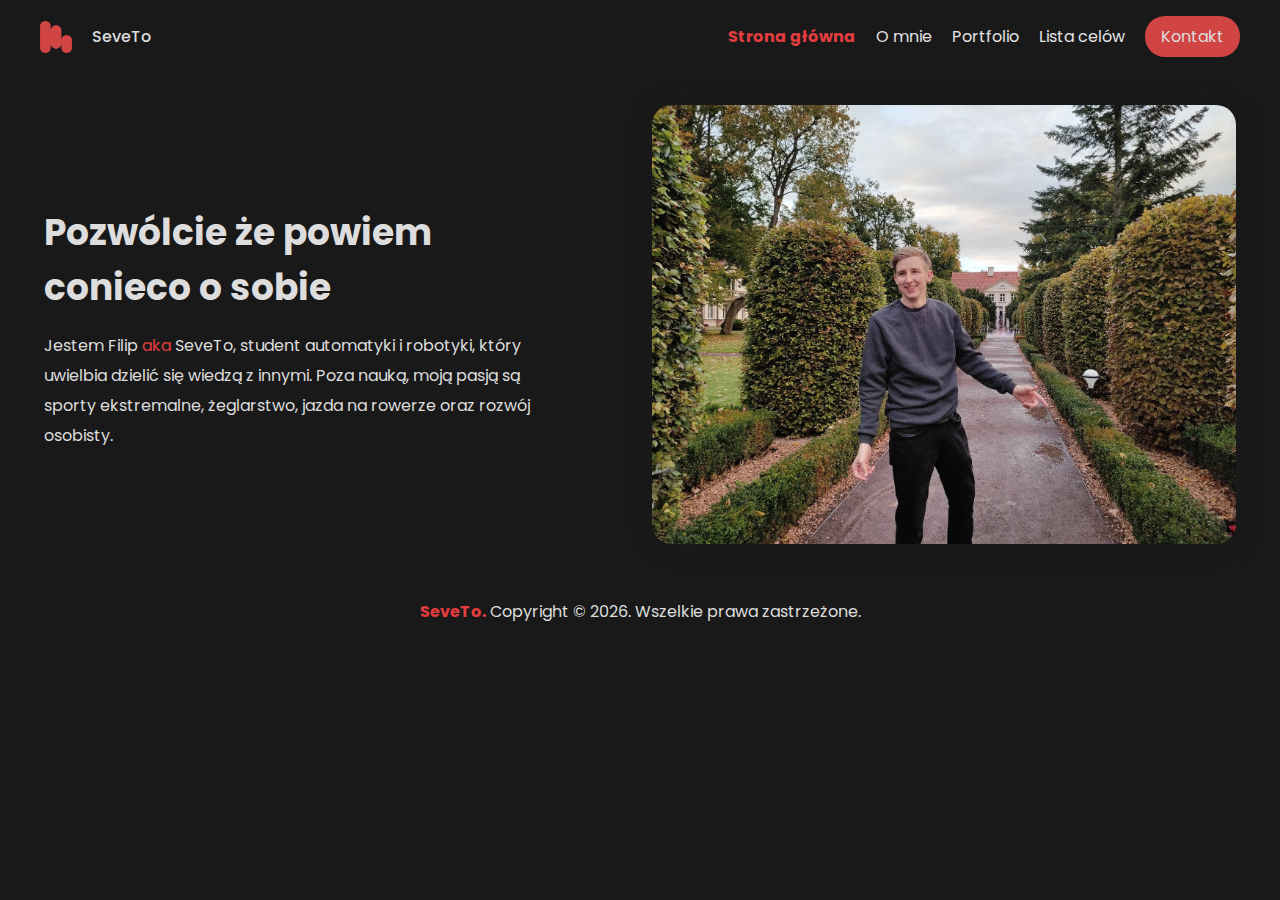
<file: index.html>
<!DOCTYPE html>
<html lang="en">
  <head>
    <meta charset="UTF-8" />
    <meta name="viewport" content="width=device-width, initial-scale=1.0" />
    <title>Portfolio</title>
    <link rel="stylesheet" href="style.css" />
  </head>
  <body>
    <header>
      <div class="logo">
        <img src="./assets/logo.png" alt="SeveTo Logos" />
        <span>SeveTo</span>
      </div>
      <nav>
        <ul>
          <li><a class="active" href="index.html">Strona główna</a></li>
          <li><a href="omnie.html">O mnie</a></li>
          <li><a href="portfolio.html">Portfolio</a></li>
          <li><a href="listacelow.html">Lista celów</a></li>
          <li><a class="CTA" href="kontakt.html">Kontakt</a></li>
        </ul>
      </nav>
    </header>
    <main class="main">
      <section class="discription_container">
        <h1>Pozwólcie że powiem conieco o sobie</h1>
        <p>
          Jestem Filip <span class="aka">aka </span> SeveTo, student automatyki
          i robotyki, który uwielbia dzielić się wiedzą z innymi. Poza nauką,
          moją pasją są sporty ekstremalne, żeglarstwo, jazda na rowerze oraz
          rozwój osobisty.
        </p>
      </section>

      <section class="about__img">
        <img src="./assets/hero.jpg" alt="Ja w Parku Olwiskim" />
      </section>
    </main>
    <footer>
      <p>
        <span class="mark">SeveTo.</span>
        Copyright &copy; <span id="year"></span>. Wszelkie prawa zastrzeżone.
      </p>
    </footer>

    <script src="getyear.js"></script>
  </body>
</html>
</file>
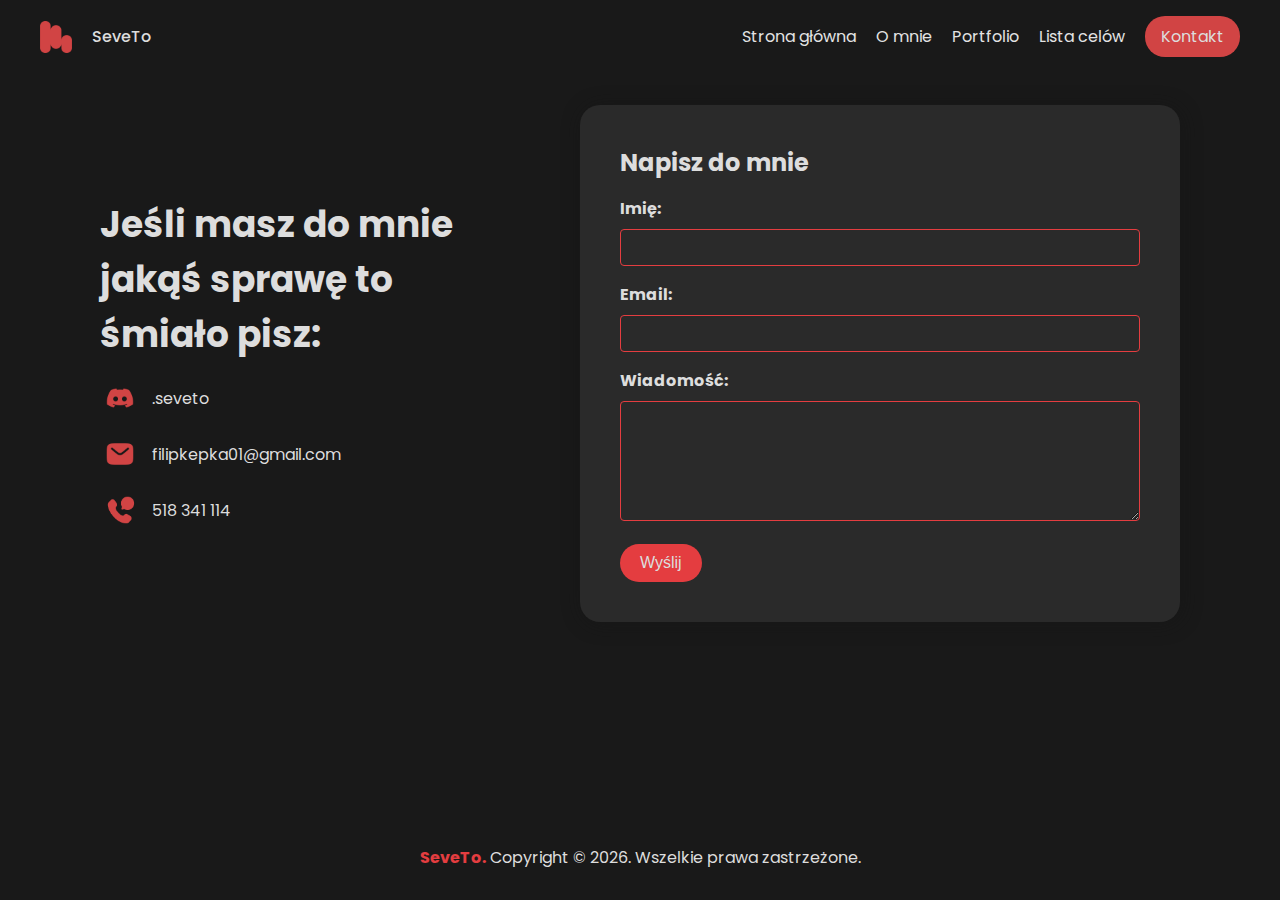
<file: kontakt.html>
<!DOCTYPE html>
<html lang="en">
  <head>
    <meta charset="UTF-8" />
    <meta name="viewport" content="width=device-width, initial-scale=1.0" />
    <title>Portfolio</title>
    <link rel="stylesheet" href="style.css" />
  </head>
  <body>
    <header>
      <div class="logo">
        <img src="./assets/logo.png" alt="SeveTo Logos" />
        <span>SeveTo</span>
      </div>
      <nav>
        <ul>
          <li><a href="index.html">Strona główna</a></li>
          <li><a href="omnie.html">O mnie</a></li>
          <li><a href="portfolio.html">Portfolio</a></li>
          <li><a href="listacelow.html">Lista celów</a></li>
          <li><a class="CTA" href="kontakt.html">Kontakt</a></li>
        </ul>
      </nav>
    </header>
    <main class="main_contact">
      <section class="discription_container">
        <h1>Jeśli masz do mnie jakąś sprawę to śmiało pisz:</h1>
        <ul class="contact">
          <li><img src="./assets/discord.png" alt="discord" />.seveto</li>
          <li>
            <img src="./assets/email.png" alt="discord" />filipkepka01@gmail.com
          </li>
          <li><img src="./assets/call.png" alt="discord" />518 341 114</li>
        </ul>
      </section>

      <section class="form_container">
        <h2>Napisz do mnie</h2>
        <form action="#" method="post">
          <div>
            <label for="name">Imię:</label>
            <input type="text" id="name" name="name" required />
          </div>

          <div>
            <label for="email">Email:</label>
            <input type="email" id="email" name="email" required />
          </div>

          <div>
            <label for="message">Wiadomość:</label>
            <textarea id="message" name="message" required></textarea>
          </div>

          <button type="submit">Wyślij</button>
        </form>
      </section>
    </main>
    <br /><br /><br /><br /><br /><br /><br />
    <footer>
      <p>
        <span class="mark">SeveTo.</span>
        Copyright &copy; <span id="year"></span>. Wszelkie prawa zastrzeżone.
      </p>
    </footer>

    <script src="getyear.js"></script>
  </body>
</html>
</file>
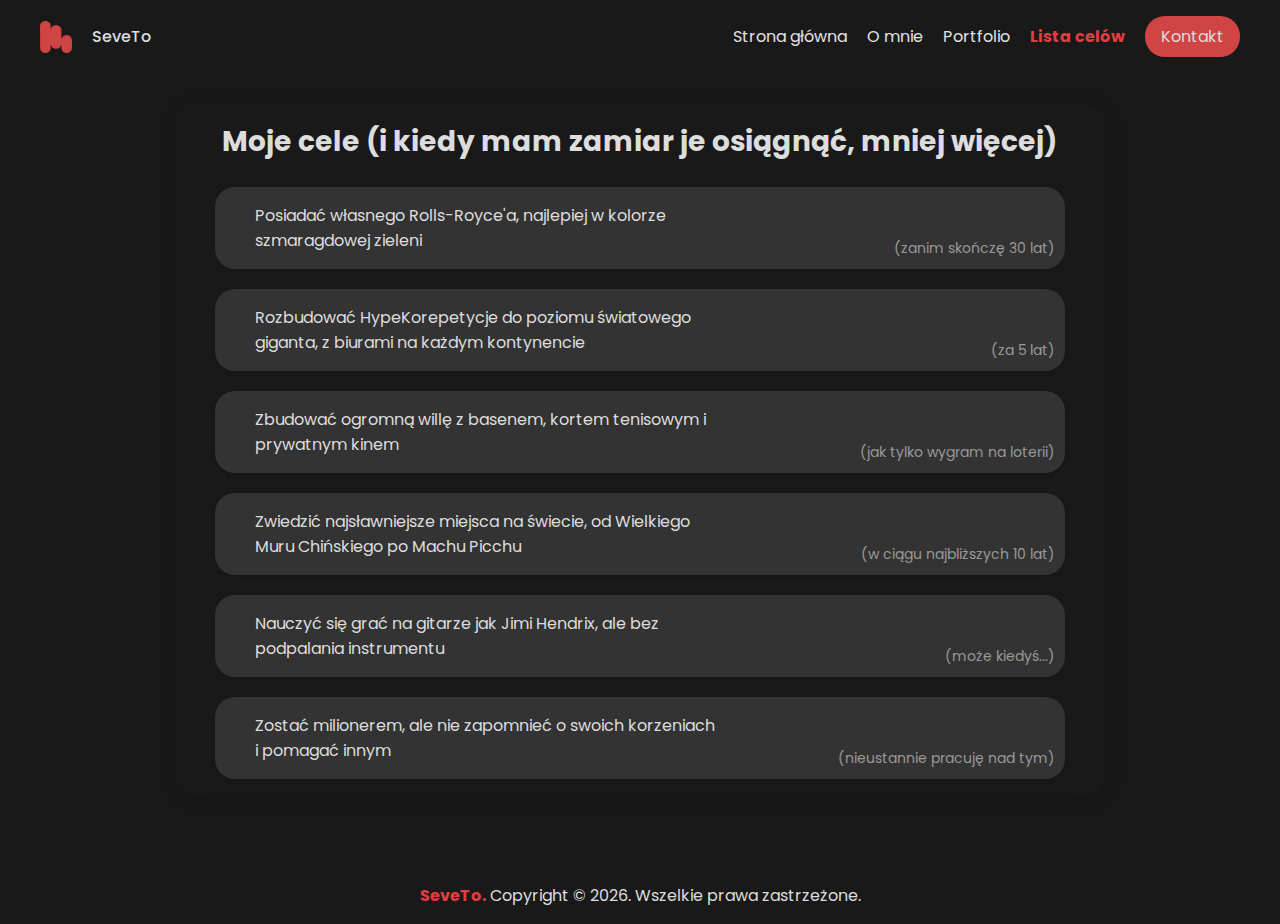
<file: listacelow.html>
<!DOCTYPE html>
<html lang="en">
  <head>
    <meta charset="UTF-8" />
    <meta name="viewport" content="width=device-width, initial-scale=1.0" />
    <title>Lista celów - SeveTo</title>
    <link rel="stylesheet" href="style.css" />
  </head>
  <body>
    <header>
      <div class="logo">
        <img src="./assets/logo.png" alt="SeveTo Logos" />
        <span>SeveTo</span>
      </div>
      <nav>
        <ul>
          <li><a href="index.html">Strona główna</a></li>
          <li><a href="omnie.html">O mnie</a></li>
          <li><a href="portfolio.html">Portfolio</a></li>
          <li><a class="active" href="listacelow.html">Lista celów</a></li>
          <li><a class="CTA" href="kontakt.html">Kontakt</a></li>
        </ul>
      </nav>
    </header>

    <main class="goals">
      <section class="goals-section">
        <h2>Moje cele (i kiedy mam zamiar je osiągnąć, mniej więcej)</h2>

        <ul class="goals-list">
          <li>
            <span class="goal">
              Posiadać własnego Rolls-Royce'a, najlepiej w kolorze szmaragdowej
              zieleni
            </span>
            <span class="goal-date">(zanim skończę 30 lat)</span>
          </li>
          <li>
            <span class="goal"
              >Rozbudować HypeKorepetycje do poziomu światowego giganta, z
              biurami na każdym kontynencie</span
            >

            <span class="goal-date">(za 5 lat)</span>
          </li>
          <li>
            <span class="goal"
              >Zbudować ogromną willę z basenem, kortem tenisowym i prywatnym
              kinem</span
            >

            <span class="goal-date">(jak tylko wygram na loterii)</span>
          </li>
          <li>
            <span class="goal"
              >Zwiedzić najsławniejsze miejsca na świecie, od Wielkiego Muru
              Chińskiego po Machu Picchu</span
            >

            <span class="goal-date">(w ciągu najbliższych 10 lat)</span>
          </li>
          <li>
            <span class="goal">
              Nauczyć się grać na gitarze jak Jimi Hendrix, ale bez podpalania
              instrumentu</span
            >
            <span class="goal-date">(może kiedyś...)</span>
          </li>
          <li>
            <span class="goal">
              Zostać milionerem, ale nie zapomnieć o swoich korzeniach i pomagać
              innym</span
            >
            <span class="goal-date">(nieustannie pracuję nad tym)</span>
          </li>
        </ul>
      </section>
    </main>

    <footer>
      <p>
        <span class="mark">SeveTo.</span>
        Copyright &copy; <span id="year"></span>. Wszelkie prawa zastrzeżone.
      </p>
    </footer>

    <script src="getyear.js"></script>
  </body>
</html>
</file>
<file: style.css>
@import url("https://fonts.googleapis.com/css2?family=Poppins:wght@100;200;300;400;500;600;700;800;900&display=swap");

:root {
  --main-color: #191919;
  --text-color: #dddddd;
  --second-color: #e43d40;
  --df-margin: 16px;
  --df-padding: 16px 40px;
  --df-radius: 20px;
  --df-border: 1px solid var(--second-color);
  --df-box-shadow: 2px 2px 20px #1515157d;
  scroll-behavior: smooth;
}

* {
  margin: 0;
  padding: 0;
  box-sizing: border-box;
}

body {
  background: var(--main-color);
  color: var(--text-color);
  min-height: 100vh;
  font-family: "Poppins", sans-serif;
}

header {
  display: flex;
  justify-content: space-between;
  align-items: center;
  padding: var(--df-padding);
  margin-bottom: var(--df-margin);
}

.logo {
  display: flex;
  align-items: center;
  gap: 20px;
  font-weight: 500;
}

.logo img {
  width: 32px;
  height: 32px;
}

ul {
  display: flex;
  padding: 0;
  list-style: none;
  gap: 20px;
  font-size: 16px;
}

ul li {
  display: flex;
  align-items: center;
}

ul li a {
  display: block;
  text-decoration: none;
  color: rgb(227, 227, 227);
}

ul li a:hover {
  color: rgb(255, 255, 255);
}

.active {
  color: #e43d40;
  font-weight: 700;
}

.CTA {
  display: block;
  background: #d14444;
  padding: 8px 16px;
  border-radius: var(--df-radius);
  color: var(--text-color);
}

.CTA:hover {
  background: var(--second-color);
}

.CTA:active {
  display: block;
  transform: scale(0.9);
  transition: transform 0.1s;
}

main {
  display: flex;
  align-items: center;
  justify-content: center;
  padding: var(--df-padding);
  gap: 80px;
}

.discription_container {
  max-width: calc(400px + 10vw);
}

.discription_container h1 {
  font-size: 36px;
  margin-bottom: 16px;
  max-width: 400px;
}

.discription_container p {
  line-height: 30px;
}

.about__img img {
  width: calc(200px + 30vw);
  border-radius: var(--df-radius);
  box-shadow: 2px 2px 20px #191919;
}

.aka {
  color: var(--second-color);
  font-size: 16px;
}

.mark {
  color: var(--second-color);
  font-weight: 700;
}

.contact {
  display: flex;
  flex-direction: column;
  gap: 16px;
}
.contact li {
  display: flex;
  gap: 12px;
  transition: gap 0.2s;
}

.contact li:hover {
  gap: 20px;
  cursor: pointer;
}

.contact li img {
  width: 40px;
}

footer {
  padding: var(--df-padding);
  text-align: center;
  margin-top: var(--df-margin);
}

/* Style dla sekcji portfolio */
.portfolio-section {
  margin-bottom: 40px;
  background-color: #2a2a2a;
  padding: 2rem;
  border-radius: var(--df-radius);
  box-shadow: var(--df-box-shadow);
  width: 100vw;
}

.portfolio-section h2 {
  margin-bottom: 16px;
}

.portfolio-grid {
  display: grid;
  grid-template-columns: repeat(
    auto-fit,
    minmax(250px, 1fr)
  ); /* Responsywny grid */
  gap: 20px;
}

.portfolio-item {
  background-color: var(--main-color); /* Ciemniejsze tło dla projektów */
  padding: 20px;
  border-radius: var(--df-radius);
  box-shadow: 0 2px 5px rgba(0, 0, 0, 0.1); /* Subtelny cień */
  transition: transform 0.3s ease; /* Płynne przejście transformacji */
}

.portfolio-item:hover {
  transform: translateY(-5px); /* Efekt uniesienia przy najechaniu */
}

.portfolio-item a {
  text-decoration: none; /* Usuń podkreślenie linku */
  color: inherit; /* Dziedziczenie koloru tekstu */
}

.portfolio-item img {
  width: 100%;
  height: 200px; /* Ustalona wysokość miniaturki */
  object-fit: cover;
  border-radius: var(--df-radius);
  margin-bottom: 10px;
}

.portfolio-item h3 {
  color: var(--text-color);
  margin-bottom: 5px;
}

.portfolio-item p {
  font-size: 14px;
}

/* Style dla sekcji hobby */

.description_container {
  max-width: 700px;
}
.hobby-section {
  display: flex;
  background-color: #2a2a2a;
  padding: var(--df-padding); /* Dodanie paddingu */
  border-radius: var(--df-radius); /* Zaokrąglone rogi */
  box-shadow: var(--df-box-shadow); /* Dodanie cienia */
  gap: 10vw;
  max-width: 1400px;
}

.hobby-section:nth-child(odd) {
  flex-direction: row-reverse;
}

.hobby-section__description {
  display: flex;
  justify-content: center;
  flex-direction: column;
}

.hobby-section h2 {
  color: var(--second-color); /* Kolor nagłówka sekcji */
  margin-bottom: 16px;
}

.hobby-section img {
  width: 500px;
  max-width: 30vw;
  object-fit: cover; /* Dopasowanie obrazka do kontenera */
  border-radius: var(--df-radius); /* Zaokrąglone rogi */
  margin-bottom: 16px;
}

/* Style dla strony "O mnie" */
.about {
  display: flex; /* Użyj Flexbox dla elastycznego układu */
  flex-direction: column; /* Układ elementów w pionie */
  gap: 40px; /* Odstęp między sekcjami */
}

/* Media query dla mniejszych ekranów */
@media (max-width: 768px) {
  .main {
    flex-direction: column; /* Układ elementów w pionie na małych ekranach */
  }

  .hobby-section img {
    max-width: 200px; /* Mniejsza wysokość obrazków na małych ekranach */
  }
}

/* Style formularza kontaktowego */
.form_container {
  display: flex;
  flex-direction: column;
  width: 100%;
  max-width: 600px; /* Maksymalna szerokość formularza */
  padding: 40px;
  box-shadow: var(--df-box-shadow); /* Dodanie cienia */
  background: #2a2a2a;
  border-radius: var(--df-radius);
}

.form_container h2 {
  font-size: 24px;
  margin-bottom: 16px;
  text-align: start;
}

.form_container label {
  display: block; /* Etykiety nad polami */
  margin-bottom: 8px;
  font-weight: bold;
}

.form_container input,
.form_container textarea {
  width: 100%; /* Pełna szerokość pól */
  padding: 10px;
  margin-bottom: 16px;
  border: var(--df-border);
  background-color: #2a2a2a;
  border-radius: 4px;
  color: var(--text-color);
}

.form_container textarea {
  min-height: 120px; /* Minimalna wysokość pola tekstowego */
  resize: vertical; /* Zezwól na zmianę rozmiaru tylko w pionie */
}

.form_container button[type="submit"] {
  background-color: var(--second-color);
  color: var(--text-color);
  padding: 10px 20px;
  border: none;
  border-radius: var(--df-radius);
  cursor: pointer;
  font-size: 16px;
}

.form_container button[type="submit"]:hover {
  background-color: #c5373a;
}

/* Style dla sekcji celów */
.goals-section {
  margin-bottom: 40px;
  background-color: var(--main-color); /* Tło jak reszta strony */
  padding: var(--df-padding);
  border-radius: var(--df-radius);
  box-shadow: var(--df-box-shadow);
}

.goals-section h2 {
  margin-bottom: 24px; /* Większy odstęp pod nagłówkiem */
  font-size: 28px; /* Większa czcionka nagłówka */
  text-align: center;
}

.goals-list {
  list-style: none;
  padding: 0;
  display: flex;
  flex-direction: column;
  gap: 20px;
}

.goals-list li {
  background-color: #333;
  padding: var(--df-padding);
  border-radius: var(--df-radius);
  box-shadow: 0 2px 5px rgba(0, 0, 0, 0.1);
  transition: transform 0.2s ease, box-shadow 0.2s ease; /* Płynne przejścia */
  position: relative;
}

.goals-list li:hover {
  transform: translateY(-3px); /* Subtelny efekt uniesienia */
  box-shadow: 0 4px 8px rgba(0, 0, 0, 0.15); /* Większy cień przy najechaniu */
}

.goal {
  width: 60%;
}

.goal-date {
  position: absolute;
  bottom: 10px;
  right: 10px;
  margin-left: auto; /* Przesuń datę na prawą stronę */
  font-size: 14px;
  color: #999;
}

@media screen and (max-width: 768px) {
  header {
    flex-direction: column;
  }
}

@media screen and (max-width: 600px) {
  nav ul {
    flex-direction: row;
    flex-wrap: wrap;
    justify-content: center;
    padding: 50px 0;
    gap: 20px;
  }
  .CTA {
    width: calc(50vw + 50px);
    text-align: center;
  }
  .hobby-section,
  .hobby-section:nth-child(odd) {
    flex-direction: column;
  }

  .hobby-section img {
    max-width: 100%;
  }
}
</file>
